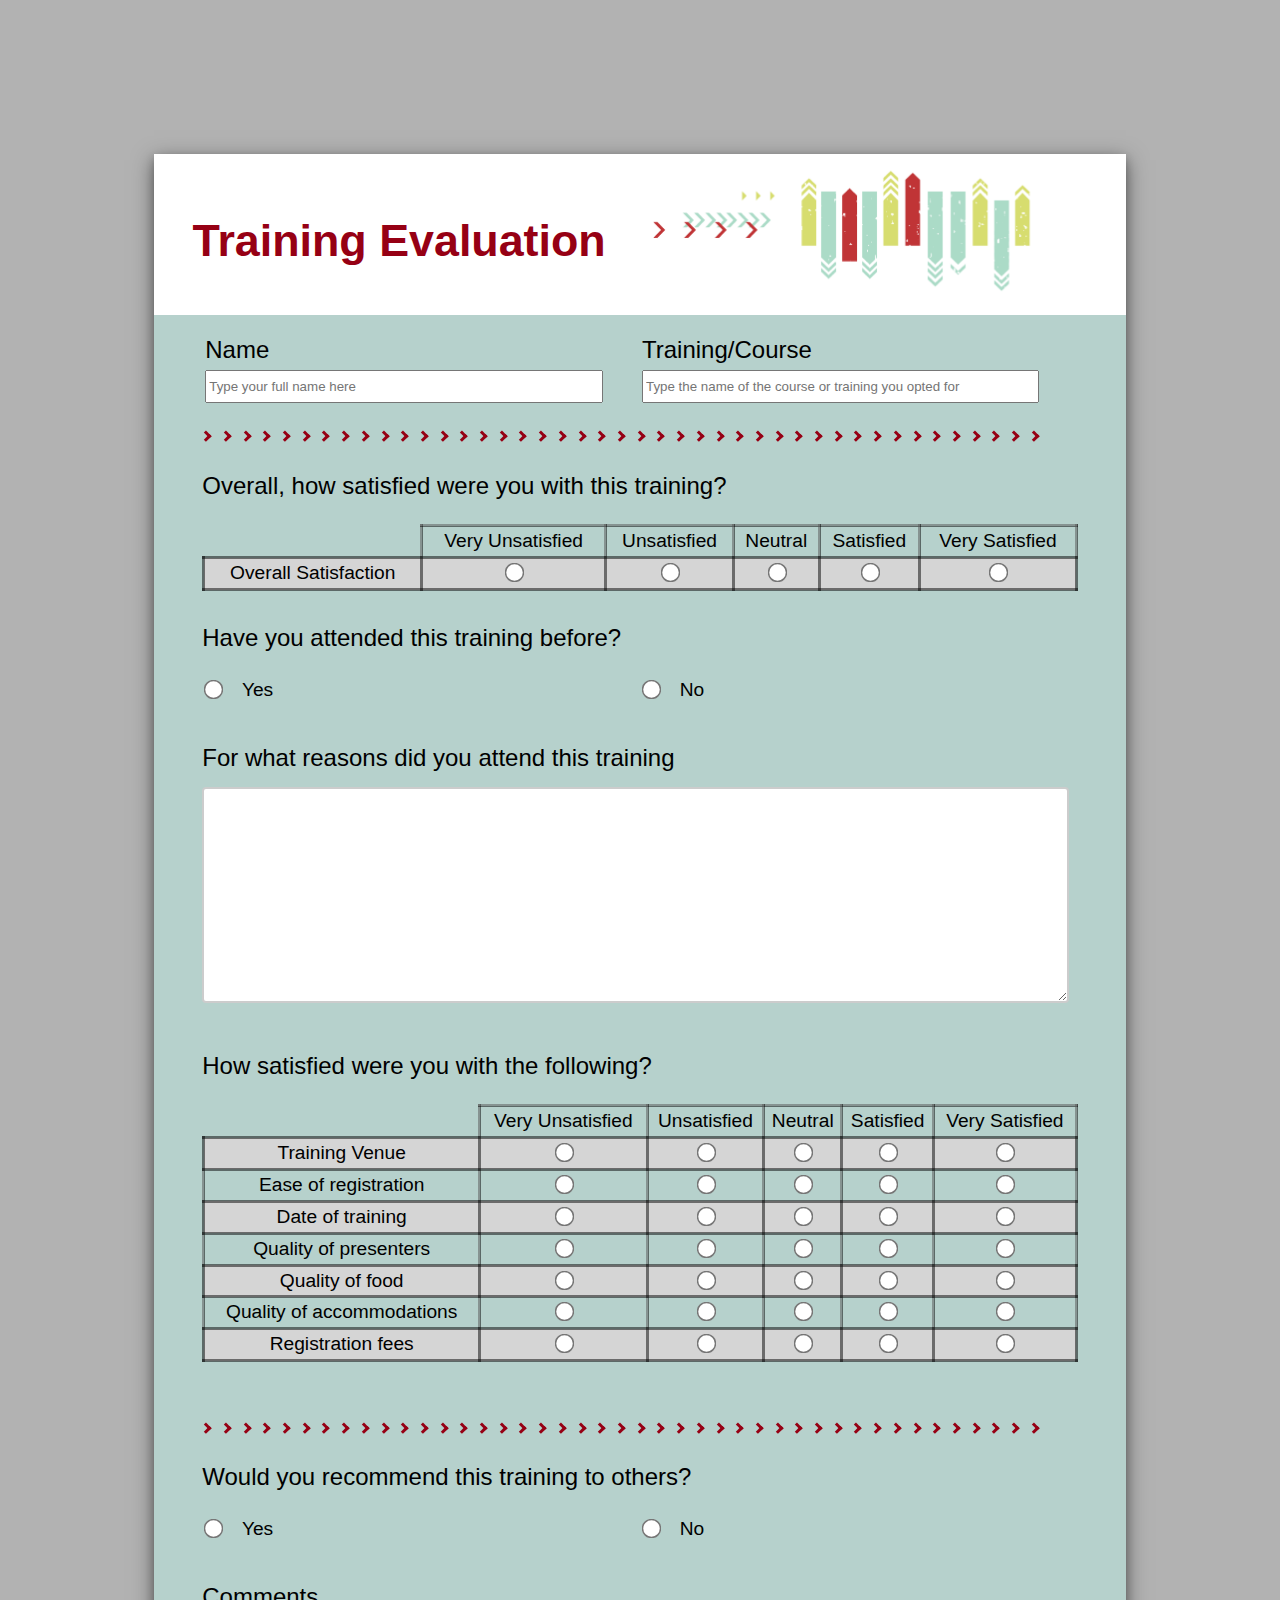
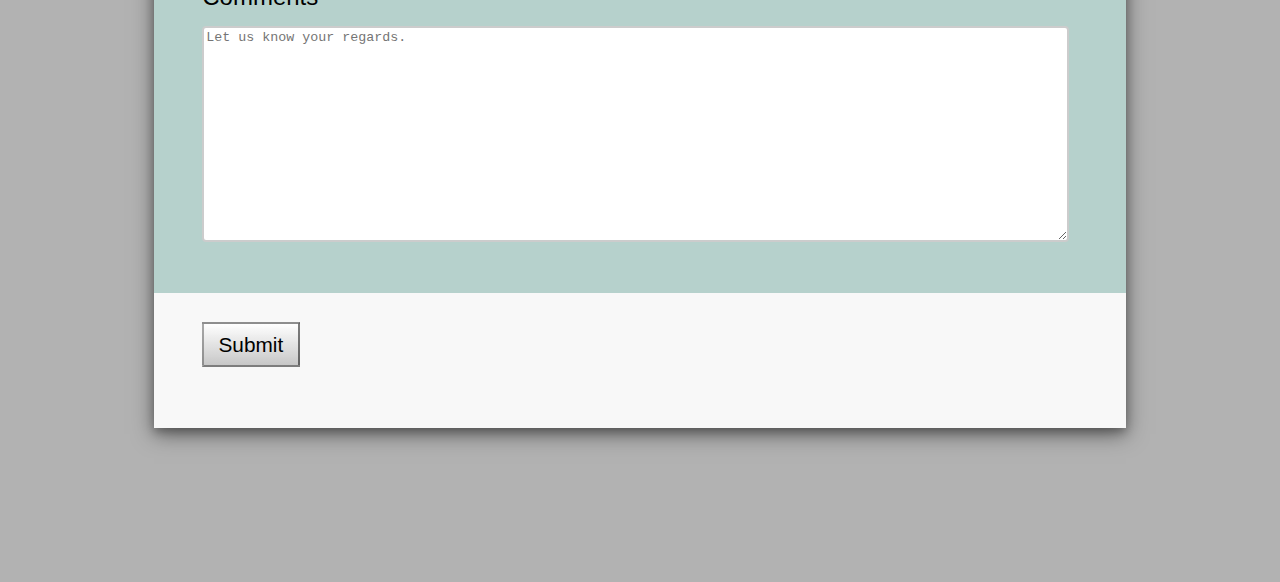
<file: Feedback_Form/index.html>
<!DOCTYPE html>
<html lang="en">
	<head>
		<meta charset="utf-8">
		<meta name="keywords" content="Feedback Form, HRPlus Global Consulting Group, Training Evaluation">
	  	<meta name="author" content="Tathagata Dey">
	  	<meta name="description" content="Feedback Form of HRPlus Global Consulting Group">
	  	<meta name="viewport" content="width=device-width, initial-scale=1.0">

		<title>HRPlus Global Consulting Group</title>
		
		<link rel="stylesheet" href="style.css">
		<link rel="shortcut icon" href="logo2.png">

		<script type="text/javascript" src="js.js"></script>
	</head>

	<body>
		<form action="" method="">
			<header>
				<h2 id="form_title">Training Evaluation</h2>
				
				<img src="form top.png" alt="Page Head" id="form_head">
			</header>
		
			<main>
				<table id="table_one">
					<tr>
						<td> <label for="name" id="name_label" class="first">Name</label> </td>
						<td> <label for="course" id="course_label" class="first">Training/Course</label> </td>
					</tr>
					<tr>
						<td> <input type="text" name="Name" id="name_box" class="first_inp" placeholder="Type your full name here" > </td>
						<td> <input type="text" name="Course" size="60" id="course_box" class="first_inp" placeholder="Type the name of the course or training you opted for"> </td>
					</tr>
				</table>

				<span>
					<i class="arrow"></i>
					<i class="arrow"></i>
					<i class="arrow"></i>
					<i class="arrow"></i>
					<i class="arrow"></i>
					<i class="arrow"></i>
					<i class="arrow"></i>
					<i class="arrow"></i>
					<i class="arrow"></i>
					<i class="arrow"></i>
					<i class="arrow"></i>
					<i class="arrow"></i>
					<i class="arrow"></i>
					<i class="arrow"></i>
					<i class="arrow"></i>
					<i class="arrow"></i>
					<i class="arrow"></i>
					<i class="arrow"></i>
					<i class="arrow"></i>
					<i class="arrow"></i>
					<i class="arrow"></i>
					<i class="arrow"></i>
					<i class="arrow"></i>
					<i class="arrow"></i>
					<i class="arrow"></i>
					<i class="arrow"></i>
					<i class="arrow"></i>
					<i class="arrow"></i>
					<i class="arrow"></i>
					<i class="arrow"></i>
					<i class="arrow"></i>
					<i class="arrow"></i>
					<i class="arrow"></i>
					<i class="arrow"></i>
					<i class="arrow"></i>
					<i class="arrow"></i>
					<i class="arrow"></i>
					<i class="arrow"></i>
					<i class="arrow"></i>
					<i class="arrow"></i>
					<i class="arrow"></i>
					<i class="arrow"></i>
					<i class="arrow"></i>
				</span>
				

				<label id="qu_one">Overall, how satisfied were you with this training?</label>
				<table id="table_two">
					<tr>
						<td id="stop_two"></td>
						<td>Very Unsatisfied</td>
						<td>Unsatisfied</td>
						<td>Neutral</td>
						<td>Satisfied</td>
						<td>Very Satisfied</td>
					</tr>
					<tr>
						<td>Overall Satisfaction</td>
						<td><input type="radio" name="table_two" value="Very Unsatisfied"></td>
						<td><input type="radio" name="table_two" value="Unsatisfied"></td>
						<td><input type="radio" name="table_two" value="Neutral"></td>
						<td><input type="radio" name="table_two" value="Satisfied"></td>
						<td><input type="radio" name="table_two" value="Very Satisfied"></td>
					</tr>
				</table>

				<label id="qu_two">Have you attended this training before?</label>
				<aside id="qu_two_ans"> <p id="qu_two_one"> <input type="radio" name="qu_two" value="Yes">Yes</p>
				<p id="qu_two_two"> <input type="radio" name="qu_two" value=No>No </p> </aside>


				<label id="qu_three">For what reasons did you attend this training</label>
				<textarea rows="20" cols="50" id="reasons"></textarea>

				<label id="qu_four">How satisfied were you with the following?</label>
				<table id="table_three">
					<tr>
						<td></td>
						<td>Very Unsatisfied</td>
						<td>Unsatisfied</td>
						<td>Neutral</td>
						<td>Satisfied</td>
						<td>Very Satisfied</td>
					</tr>
					<tr>
						<td>Training Venue</td>
						<td><input type="radio" name=""></td>
						<td><input type="radio" name=""></td>
						<td><input type="radio" name=""></td>
						<td><input type="radio" name=""></td>
						<td><input type="radio" name=""></td>
					</tr>
					<tr>
						<td>Ease of registration</td>
						<td><input type="radio" name=""></td>
						<td><input type="radio" name=""></td>
						<td><input type="radio" name=""></td>
						<td><input type="radio" name=""></td>
						<td><input type="radio" name=""></td>
					</tr>
					<tr>
						<td>Date of training</td>
						<td><input type="radio" name=""></td>
						<td><input type="radio" name=""></td>
						<td><input type="radio" name=""></td>
						<td><input type="radio" name=""></td>
						<td><input type="radio" name=""></td>
					</tr>
					<tr>
						<td>Quality of presenters</td>
						<td><input type="radio" name=""></td>
						<td><input type="radio" name=""></td>
						<td><input type="radio" name=""></td>
						<td><input type="radio" name=""></td>
						<td><input type="radio" name=""></td>
					</tr>
					<tr>
						<td>Quality of food</td>
						<td><input type="radio" name=""></td>
						<td><input type="radio" name=""></td>
						<td><input type="radio" name=""></td>
						<td><input type="radio" name=""></td>
						<td><input type="radio" name=""></td>
					</tr>
					<tr>
						<td>Quality of accommodations</td>
						<td><input type="radio" name=""></td>
						<td><input type="radio" name=""></td>
						<td><input type="radio" name=""></td>
						<td><input type="radio" name=""></td>
						<td><input type="radio" name=""></td>
					</tr>
					<tr>
						<td>Registration fees</td>
						<td><input type="radio" name=""></td>
						<td><input type="radio" name=""></td>
						<td><input type="radio" name=""></td>
						<td><input type="radio" name=""></td>
						<td><input type="radio" name=""></td>
					</tr>
				</table>



				<span>
					<i class="arrow"></i>
					<i class="arrow"></i>
					<i class="arrow"></i>
					<i class="arrow"></i>
					<i class="arrow"></i>
					<i class="arrow"></i>
					<i class="arrow"></i>
					<i class="arrow"></i>
					<i class="arrow"></i>
					<i class="arrow"></i>
					<i class="arrow"></i>
					<i class="arrow"></i>
					<i class="arrow"></i>
					<i class="arrow"></i>
					<i class="arrow"></i>
					<i class="arrow"></i>
					<i class="arrow"></i>
					<i class="arrow"></i>
					<i class="arrow"></i>
					<i class="arrow"></i>
					<i class="arrow"></i>
					<i class="arrow"></i>
					<i class="arrow"></i>
					<i class="arrow"></i>
					<i class="arrow"></i>
					<i class="arrow"></i>
					<i class="arrow"></i>
					<i class="arrow"></i>
					<i class="arrow"></i>
					<i class="arrow"></i>
					<i class="arrow"></i>
					<i class="arrow"></i>
					<i class="arrow"></i>
					<i class="arrow"></i>
					<i class="arrow"></i>
					<i class="arrow"></i>
					<i class="arrow"></i>
					<i class="arrow"></i>
					<i class="arrow"></i>
					<i class="arrow"></i>
					<i class="arrow"></i>
					<i class="arrow"></i>
					<i class="arrow"></i>
				</span>


				

				<label id="qu_five">Would you recommend this training to others?</label>
				<aside id="qu_five_ans"> <p> <input type="radio" name="">Yes </p>
				<p> <input type="radio" name="">No </p> </aside>

				<label id="qu_six">Comments</label>
				<textarea rows="15" cols="70" id="comments" placeholder="Let us know your regards."></textarea>

			</main>

			<footer id="submit">
				<input type="submit" class="button" name="" value="Submit" id="submit_button" onmouseover="Caution()" onmouseleave="Hide()">
				<p id="caution">You are about to submit this form!</p>
			</footer>

		</form>

	</body>
</html>
</file>
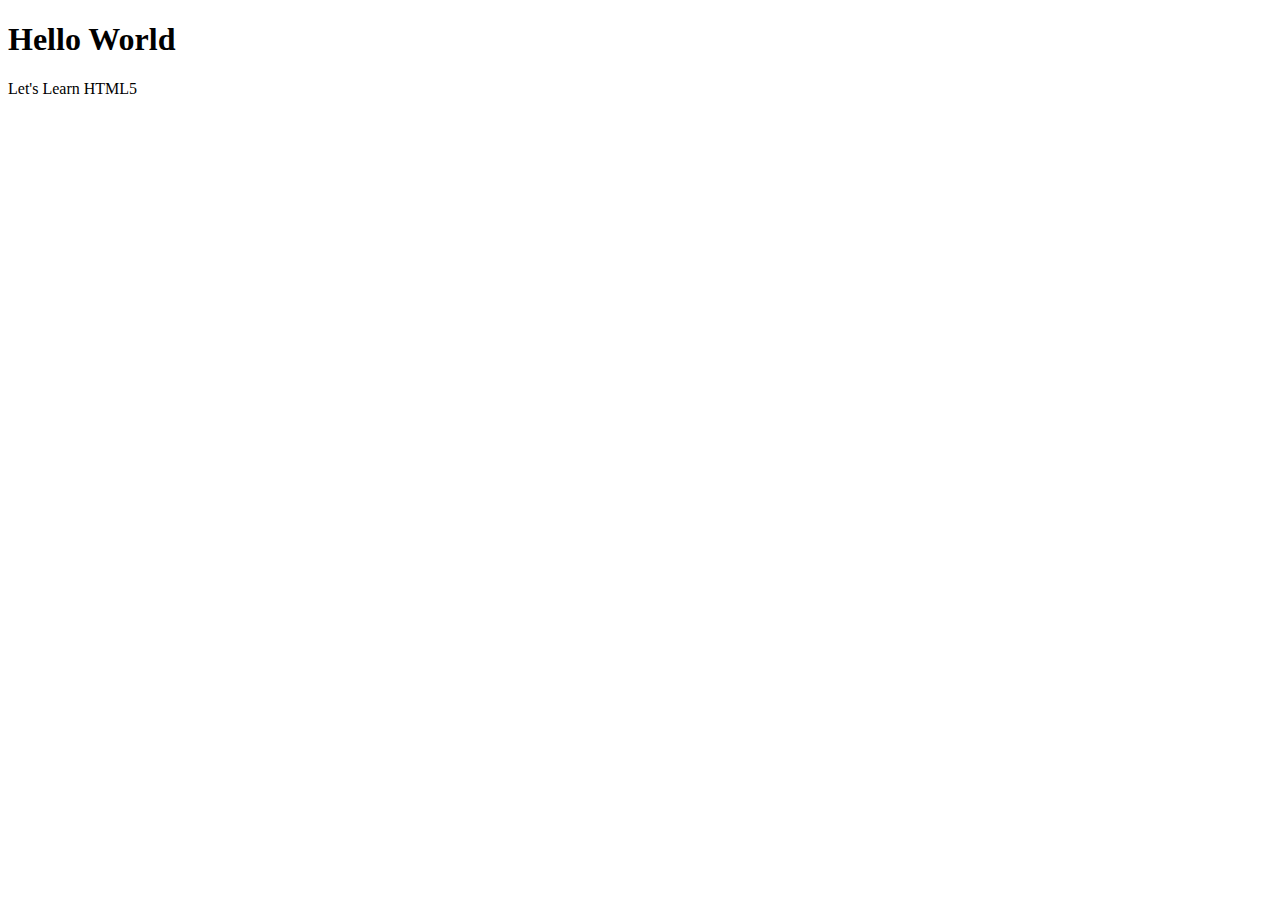
<file: first.html>
<!doctype html>
<html lang="en">
<head>
	<meta charset="UTF-8">
	<title> i_am_tatha's Page </title>
</head>

<body>
	<div class="section">
		<h1>Hello World</h1>
		<p> Let's Learn HTML5</p>
	</div>

</body>
</html>

<!-- I am applying for Financial Aid because having a certificate will help me to boost up my CV and followed by getting chances for potential employment. Also my learning will be officially recognized which will be appreciable for my career too but I am merely able to pay the amount needed. I am from a lower-middle class family and earning is not up to the mark taking inflation into account. Being a student I don't really earn and the only way for me to get potential certificates and skills in my Resume is through online courses. Also another fact is, after learning for few days, I got very familiar with this course pattern. It is understandable and easy to learn, so I wanted this course to finish and with certificate. I hope to get allowed for the aid, for the sake of my career goals. That is why I am applying for it. -->
<!-- I am a Computer Science Engineering Student and knowing Machine Learning will help me to get into many fields such as research or industry. Also this can be applied in potential other fields. Knowing ML may help me to be a better researcher in field of data science along with giving me a honorable attribute in career. So, as a result of all, I may be able to succeed and achieve goals more accurately. Machine Learning is associated with Artificial Intelligence and together they make one of the prime fields of research in today's world. I am already a junior researcher in the field of Bioinformatics. I believe applying ML concepts will help me to get better results. Also, in future I will be able to learn more about Data Science. In this way I may become able to access many branches of Computer Science and Interdisciplinary Data research together. -->
</file>
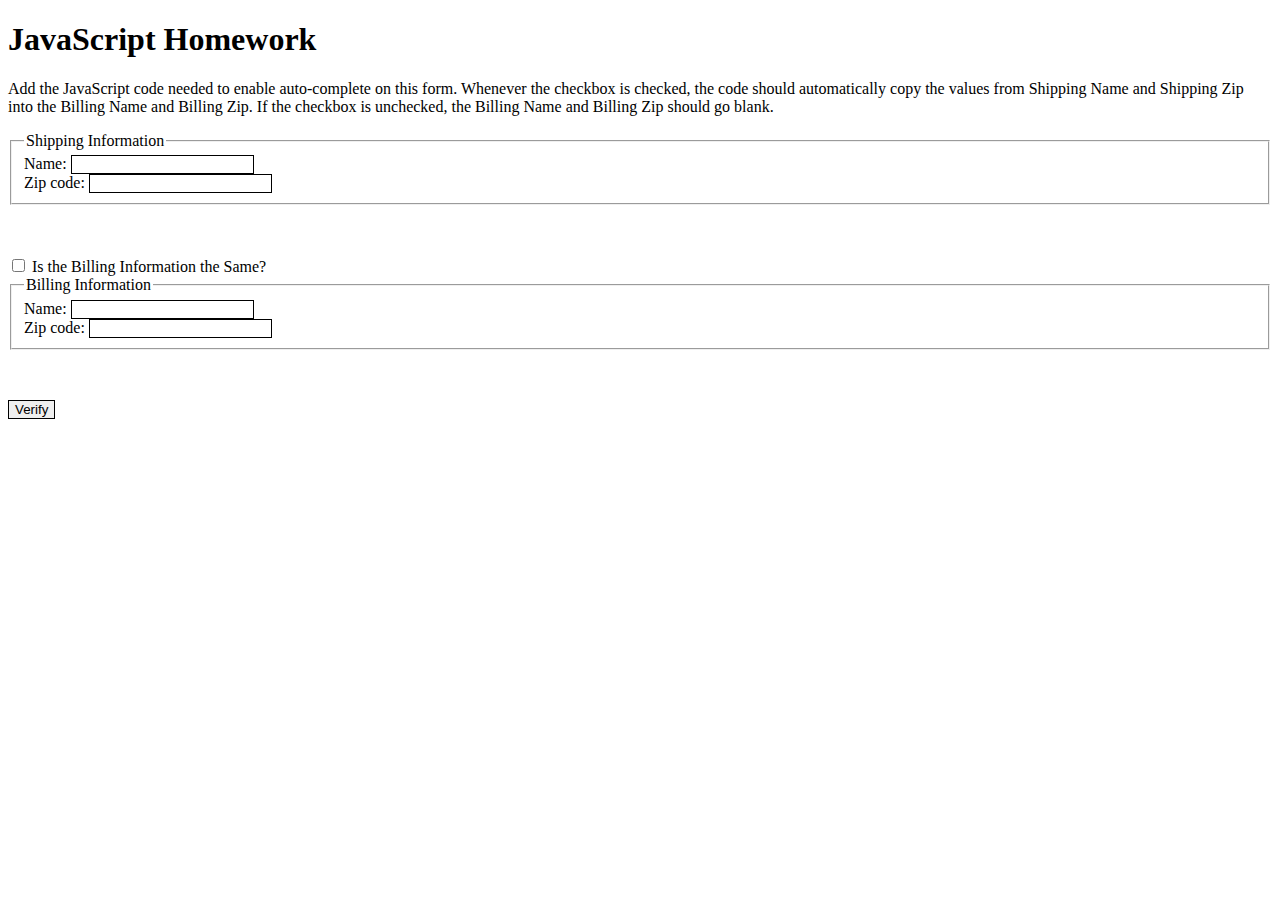
<file: hw3.html>
<!DOCTYPE html><html lang="en">
 <head>	
  <meta charset="UTF-8">	
    <title>Shipping and Billing</title>	
    <style>		
        input{			
          border:1px solid black;
	}		
        input:focus{
	   background-color: #E6E6E6;		
        }
	fieldset{
 	   margin-bottom: 4%;
	}	
    </style>
    <script type="text/javascript">
      /*function billingFunction(){
        var shipping=document.getElementById('same');
        if (shipping.checked){
          var name=document.getElementById('shippingName').value;
          var zip=document.getElementById('shippingZip').value;
          document.getElementById('billingName').setAttribute('value',name);
          document.getElementById('billingZip').setAttribute('value',zip);
        }
        else{
          document.getElementById('billingName').removeAttribute('value');
          document.getElementById('billingZip').removeAttribute('value');
        }
      }*/
          function billingFunction()
    {
      if(document.getElementById("same").checked)
      {
        document.getElementById("billingName").value=document.getElementById("shippingName").value;
        document.getElementById("billingZip").value=document.getElementById("shippingZip").value;
      }
      else
      {
        document.getElementById("billingName").innerHTML=" ";
        document.getElementById("billingZip").innerHTML=" ";
      }
    }

    </script>
  </head>
  <body>
	<h1>JavaScript Homework</h1>	
        <p>Add the JavaScript code needed to enable auto-complete on this form.  Whenever the checkbox is checked, the code should automatically copy the values from Shipping Name and Shipping Zip into the Billing Name and Billing Zip.  If the checkbox is unchecked, the Billing Name and Billing Zip should go blank.</p>

		<form>		
        <fieldset>
	  <legend>Shipping Information</legend>			  <label for ="shippingName">Name:</label>		  <input type = "text" name = "Name" id = "shippingName" required><br/>

	  <label for = "shippingzip">Zip code:</label>		  <input type = "text" name = "zip" id = "shippingZip" pattern = "[0-9]{5}" required><br/>
        </fieldset>
	<input type="checkbox" id="same" name="same" onchange= "billingFunction()"/>		
        <label for = "same">Is the Billing Information the Same?</label>						
        <fieldset>
 	  <legend>Billing Information</legend>			  <label for ="billingName">Name:</label>		  <input type = "text" name = "Name" id = "billingName" required><br/>
	   
          <label for = "billingzip">Zip code:</label>		  <input type = "text" name = "zip" id = "billingZip" pattern = "[0-9]{5}" required><br/>
	</fieldset>

	<input type = "submit" value = "Verify"/>	
    </form>
  </body>
</html>
</file>
<file: Feedback_Form/style.css>
/*Mobile and Tablet version Design First*/
@media all and (max-width: 600px){
	
	body{
		margin: 5%;
	}
	header{
		padding: 0%;
	}
	
	h2{
		display: inline-block;
		/*background-color: gray;*/
		width: 50%;
		font-size: 120%;
	}

	img{
		display: inline-block;
		width: 45%;
		padding-left: 1%;
	}

	main{
		background-color: rgba(184, 222, 199, 1);
		float: none;
	}
}

@media all and (min-width: 1224px){
	body{
		margin: 12%;
		font-family: "arial";
		background-color: rgba(1,1,1,0.3)
	}
	header{
		padding: 0%;
		background-color: rgba(255,255,255,1);
		width: 100%;
	}
	
	h2{
		display: inline-block;
		width: 45%;
		font-size: 280%;
		float: left;
		padding-top: 2.5%;
		padding-left: 4%;
		font-family: "arial";
		font-weight: 0%;
		color: rgba(150,0,20,1);
	}

	img{
		display: inline-block;
		float: none;
		width: 45%;
		padding-left: 1%;
	}

	form{
		box-shadow: 0 4px 8px 0 rgba(0, 0, 0, 0.2), 0 6px 20px 0 rgba(0, 0, 0, 0.5);
	}

	main{
		background-color: rgba(184, 222, 215, 0.7);
		float: none;
		padding-top: 2%;
		padding-left: 5%;
		padding-right: 5%;
		line-height: 150%;
	}

	label{
		display: block;
		font-size: 150%;
		padding-bottom: 1%;
	}

	#table_one{
		width: 100%;
	}

	#table_one td{
		width: 50%;
	}

	#name_box{
		height: 3vh;
		width: 90%;
	}

	#course_box{
		height: 3vh;
		width: 90%;
	}

	#table_one tr{
		width: 100%;
	}

	span{
		display: block;
		width: 100% !important;
	}

	.arrow{
		margin-top: 3%;
		margin-bottom: 3%;
		margin-right: 0.8%;
		border: solid rgba(150,0,20,1);
  		border-width: 0 3px 3px 0;
  		display: inline-block;
  		padding: 0.3%;
  		transform: rotate(-45deg);
  		-webkit-transform: rotate(-45deg);
  		-moz-transform: rotate(-45deg);
  		-o-transform: rotate(-45deg);
	}

	#table_two{
		border-collapse: collapse;
		width: 100%;
		font-size: 120%;
		margin-top: 2%;
		margin-bottom: 4%;
		height: 3vh;
	}

	#table_two tr:first-child td:not(:first-child){
		border-style: ridge;
		border-collapse: collapse;
		border-spacing: 0.01px;
		border-color: rgba(1,1,1,0.5);
		text-align: center;
	}

	#table_two tr:nth-child(2) td{
		border-style: solid;
		border-collapse: collapse;
		border-spacing: 0.1px;
		border-color: rgba(1,1,1,0.5);
		text-align: center;
		background-color: #d5d5d5;
	}

	#table_two input{
		transform: scale(1.5);
	}

	#table_two tr{
		line-height: 140%;
	}

	#qu_two_ans p{
		width: 49.5%;
		display: inline-block;
		font-family: "arial";
		font-size: 120%;
		margin-bottom: 5%;
	}

	#qu_two_ans p input{
		transform: scale(1.5);
		margin-right: 5%;
	}

	#reasons{
		margin-top: 1%;
		margin-bottom: 5%;
		width: 99%;
		height: 24vh;
		box-sizing: border-box;
  		border: 2px solid #ccc;
  		border-radius: 4px;
	}

	#table_three{
		border-collapse: collapse;
		width: 100%;
		font-size: 120%;
		margin-top: 2%;
		margin-bottom: 4%;
		height: 3vh;
	}

	#table_three tr:first-child td:not(:first-child){
		border-style: ridge;
		border-collapse: collapse;
		border-spacing: 0.01px;
		border-color: rgba(1,1,1,0.5);
		text-align: center;
	}

	#table_three tr:not(:first-child) td{
		border-style: ridge;
		border-collapse: collapse;
		border-spacing: 0.01px;
		border-color: rgba(1,1,1,0.5);
		text-align: center;
	}

	#table_three tr:nth-child(even) td{
		border-style: solid;
		border-collapse: collapse;
		border-spacing: 0.1px;
		border-color: rgba(1,1,1,0.5);
		text-align: center;
		background-color: #d5d5d5;
	}

	#table_three input{
		transform: scale(1.5);
		border-style: solid;
		border-color: rgb(1,1,1);
	}

	#table_three tr{
		line-height: 140%;
	}

	#qu_five_ans p{
		width: 49.5%;
		display: inline-block;
		font-family: "arial";
		font-size: 120%;
		margin-bottom: 5%;
	}

	#qu_five_ans p input{
		transform: scale(1.5);
		margin-right: 5%;
	}

	#comments{
		margin-top: 1%;
		margin-bottom: 5%;
		width: 99%;
		height: 24vh;
		box-sizing: border-box;
  		border: 2px solid #ccc;
  		border-radius: 4px;
	}

	#submit{
		height: 15vh;
		background-color: rgba(255,255,255,0.9);
	}

	#submit_button{
		margin-left: 5%;
		margin-top: 3%;
		width: 10%;
		height: 5vh;
		border-style: outset;
		border-color: rgba(1,1,1,0.5);
		box-shadow: inherit;
		font-family: "arial";
		font-size: 130%;
		background: linear-gradient(rgba(255,255,255,1),rgba(1,1,1,0.2));
		background: -webkit-linear-gradient(rgba(255,255,255,1),rgba(1,1,1,0.2));
		background: -moz-linear-gradient(rgba(255,255,255,1),rgba(1,1,1,0.2));
		background: -o-linear-gradient(rgba(255,255,255,1),rgba(1,1,1,0.2));
	}

	.button:hover{
		background-color: rgba(1,1,1,1);
		/*color: rgb(255,255,255);*/
		font-weight: bold;
	}

	#caution{
		display: none;
		margin-left: 25%;
		font-family: "arial";
		font-size: 140%;
		color: rgba(128,10,20,1);
	}
}
</file>
